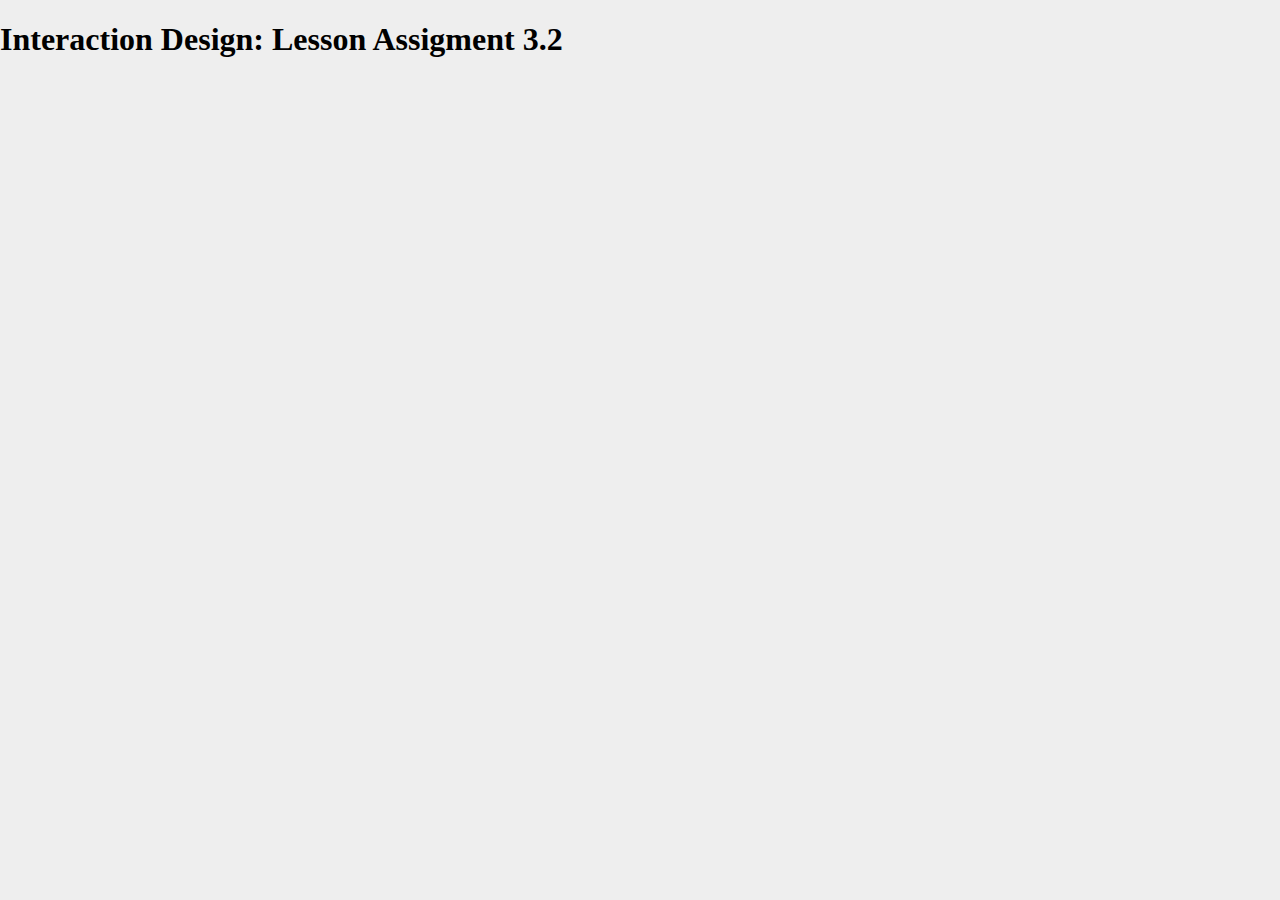
<file: mannuel/index.html>
<!DOCTYPE html>
<html lang="en">
<head>
    <meta charset="UTF-8">
    <meta name="viewport" content="width=device-width, initial-scale=1.0">
    <title>Interaction Design: Lesson Assigment 3.2</title>
    <link rel="stylesheet" href="./css/style.css">
</head>
<body>
    <h1>Interaction Design: Lesson Assigment 3.2</h1>
</body>
</html>
</file>
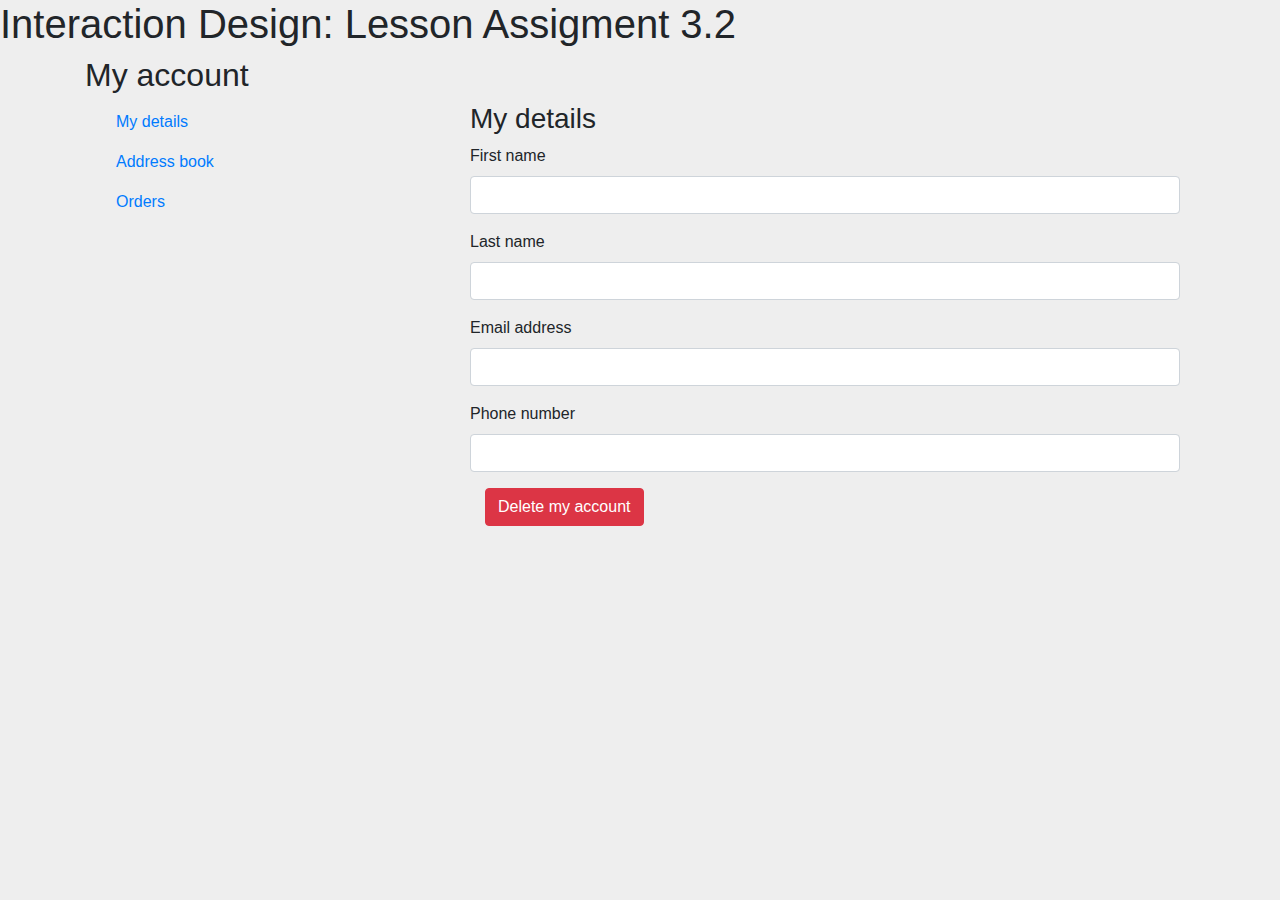
<file: therese/index.html>
<!DOCTYPE html>
<html lang="en">
<head>
    <meta charset="UTF-8">
    <meta name="viewport" content="width=device-width, initial-scale=1.0">
    <title>Interaction Design: Lesson Assigment 3.2</title>
    <link rel="stylesheet" href="https://stackpath.bootstrapcdn.com/bootstrap/4.4.1/css/bootstrap.min.css" integrity="sha384-Vkoo8x4CGsO3+Hhxv8T/Q5PaXtkKtu6ug5TOeNV6gBiFeWPGFN9MuhOf23Q9Ifjh" crossorigin="anonymous">
    <link rel="stylesheet" href="./css/style.css">
</head>
<body>
    <h1>Interaction Design: Lesson Assigment 3.2</h1>
    <div class="container">
        <h2>My account</h2>
        <div class="container">
            <div class="row">
              <div class="col-sm-4">
                <ul class="nav flex-column">
                    <li class="nav-item">
                      <a class="nav-link active" href="#">My details</a>
                    </li>
                    <li class="nav-item">
                      <a class="nav-link" href="#">Address book</a>
                    </li>
                    <li class="nav-item">
                      <a class="nav-link" href="#">Orders</a>
                    </li>
                  </ul>
              </div>
              <div class="col-sm-8">
                  <h3>My details</h3>
                <form>
                    <div class="form-group">
                        <label for="exampleFormControlInput1">First name</label>
                        <input type="text" class="form-control" id="exampleFormControlInput1">
                    </div>
                    <div class="form-group">
                        <label for="exampleFormControlInput1">Last name</label>
                        <input type="text" class="form-control" id="exampleFormControlInput2">
                    </div>
                    <div class="form-group">
                      <label for="exampleFormControlInput1">Email address</label>
                      <input type="email" class="form-control" id="exampleFormControlInput3">
                    </div>
                    <div class="form-group">
                        <label for="exampleFormControlInput1">Phone number</label>
                        <input type="email" class="form-control" id="exampleFormControlInput4">
                    </div>
                  </form>

                    <div class="container">
                        <button type="button" class="btn btn-primary bg-danger" data-toggle="modal" data-target="#staticBackdrop">
                            Delete my account
                        </button>
                        
                        <div class="modal fade" id="staticBackdrop" data-backdrop="static" tabindex="-1" role="dialog" aria-labelledby="staticBackdropLabel" aria-hidden="true">
                            <div class="modal-dialog" role="document">
                            <div class="modal-content">
                                <div class="modal-header">
                                <h5 class="modal-title" id="staticBackdropLabel">Are you sure?</h5>
                                <button type="button" class="close" data-dismiss="modal" aria-label="Close">
                                    <span aria-hidden="true">&times;</span>
                                </button>
                                </div>
                                <div class="modal-body">
                                <p>Are you sure you want to delete your account? This action cannot be undone.</p>
                                </div>
                                <div class="modal-footer">
                                <button type="button" class="btn btn-secondary" data-dismiss="modal">No, cancel</button>
                                <button type="button" class="btn btn-primary bg-danger delete">Yes, delete</button>
                                </div>
                            </div>
                            </div>
                        </div>
                    </div>
                </div>
              </div>
            </div>
          </div>
    </div>

    <script src="https://code.jquery.com/jquery-3.4.1.slim.min.js" integrity="sha384-J6qa4849blE2+poT4WnyKhv5vZF5SrPo0iEjwBvKU7imGFAV0wwj1yYfoRSJoZ+n" crossorigin="anonymous"></script>
    <script src="https://cdn.jsdelivr.net/npm/popper.js@1.16.0/dist/umd/popper.min.js" integrity="sha384-Q6E9RHvbIyZFJoft+2mJbHaEWldlvI9IOYy5n3zV9zzTtmI3UksdQRVvoxMfooAo" crossorigin="anonymous"></script>
    <script src="https://stackpath.bootstrapcdn.com/bootstrap/4.4.1/js/bootstrap.min.js" integrity="sha384-wfSDF2E50Y2D1uUdj0O3uMBJnjuUD4Ih7YwaYd1iqfktj0Uod8GCExl3Og8ifwB6" crossorigin="anonymous"></script>
    <script src="js/script.js">
</body>
</html>
</file>
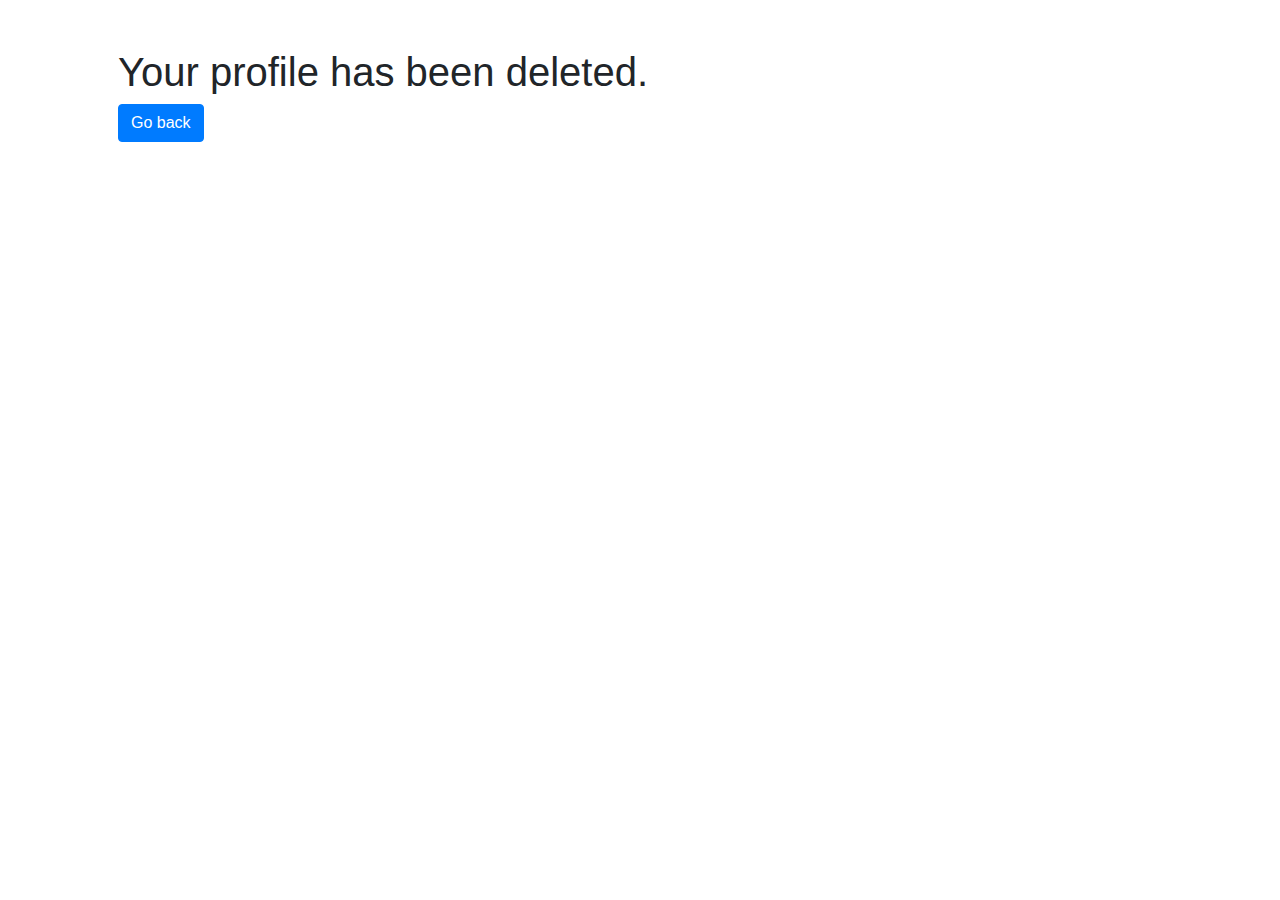
<file: bartek/deleted.html>
<!DOCTYPE html>
<html lang="en">
  <head>
    <!-- Required meta tags -->
    <meta charset="utf-8" />
    <meta
      name="viewport"
      content="width=device-width, initial-scale=1, shrink-to-fit=no"
    />

    <!-- Bootstrap CSS -->
    <link
      rel="stylesheet"
      href="https://stackpath.bootstrapcdn.com/bootstrap/4.4.1/css/bootstrap.min.css"
      integrity="sha384-Vkoo8x4CGsO3+Hhxv8T/Q5PaXtkKtu6ug5TOeNV6gBiFeWPGFN9MuhOf23Q9Ifjh"
      crossorigin="anonymous"
    />

    <title>Hello, world!</title>
  </head>

  <body>
    <div class="container px-5 py-5">
      <h1>Your profile has been deleted.</h1>
      <a href="index.html" class="btn btn-primary">Go back</a>
    </div>

    <!-- Optional JavaScript -->
    <!-- jQuery first, then Popper.js, then Bootstrap JS -->
    <script
      src="https://code.jquery.com/jquery-3.4.1.slim.min.js"
      integrity="sha384-J6qa4849blE2+poT4WnyKhv5vZF5SrPo0iEjwBvKU7imGFAV0wwj1yYfoRSJoZ+n"
      crossorigin="anonymous"
    ></script>
    <script
      src="https://cdn.jsdelivr.net/npm/popper.js@1.16.0/dist/umd/popper.min.js"
      integrity="sha384-Q6E9RHvbIyZFJoft+2mJbHaEWldlvI9IOYy5n3zV9zzTtmI3UksdQRVvoxMfooAo"
      crossorigin="anonymous"
    ></script>
    <script
      src="https://stackpath.bootstrapcdn.com/bootstrap/4.4.1/js/bootstrap.min.js"
      integrity="sha384-wfSDF2E50Y2D1uUdj0O3uMBJnjuUD4Ih7YwaYd1iqfktj0Uod8GCExl3Og8ifwB6"
      crossorigin="anonymous"
    ></script>
  </body>
</html>
</file>
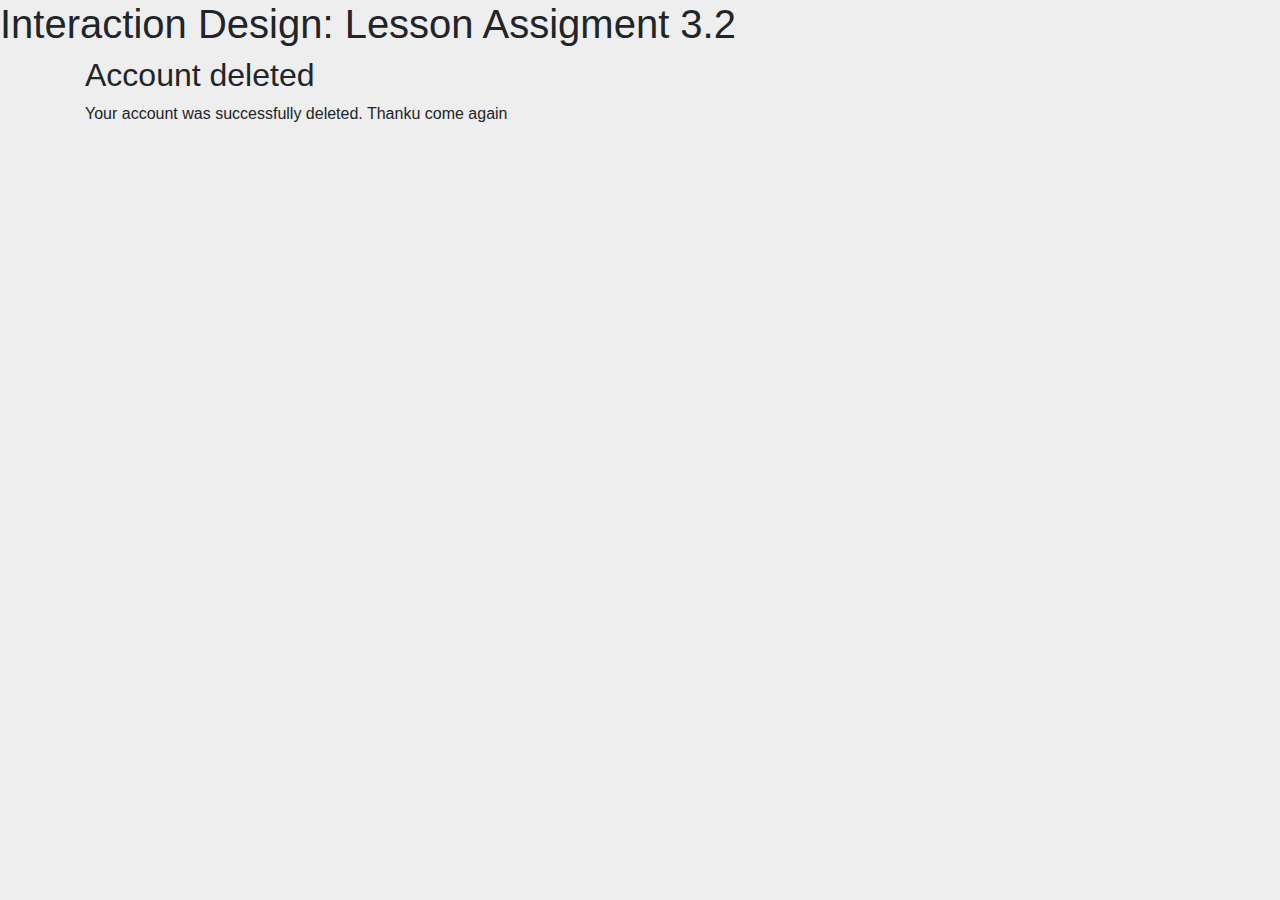
<file: therese/account-deleted.html>
<!DOCTYPE html>
<html lang="en">
<head>
    <meta charset="UTF-8">
    <meta name="viewport" content="width=device-width, initial-scale=1.0">
    <title>Interaction Design: Lesson Assigment 3.2</title>
    <link rel="stylesheet" href="https://stackpath.bootstrapcdn.com/bootstrap/4.4.1/css/bootstrap.min.css" integrity="sha384-Vkoo8x4CGsO3+Hhxv8T/Q5PaXtkKtu6ug5TOeNV6gBiFeWPGFN9MuhOf23Q9Ifjh" crossorigin="anonymous">
    <link rel="stylesheet" href="./css/style.css">
</head>
<body>
    <h1>Interaction Design: Lesson Assigment 3.2</h1>
    <div class="container">
        <h2>Account deleted</h2>
        <p>Your account was successfully deleted. Thanku come again</p>
        <!-- <h2>My account</h2>
        <div class="container">
            <div class="row">
              <div class="col-sm-4">
                <ul class="nav flex-column">
                    <li class="nav-item">
                      <a class="nav-link active" href="#">My details</a>
                    </li>
                    <li class="nav-item">
                      <a class="nav-link" href="#">Address book</a>
                    </li>
                    <li class="nav-item">
                      <a class="nav-link" href="#">Orders</a>
                    </li>
                  </ul>
              </div>
              <div class="col-sm-8">
                    
                </div>
              </div>
            </div> -->
        </div>
    </div>

    <script src="https://code.jquery.com/jquery-3.4.1.slim.min.js" integrity="sha384-J6qa4849blE2+poT4WnyKhv5vZF5SrPo0iEjwBvKU7imGFAV0wwj1yYfoRSJoZ+n" crossorigin="anonymous"></script>
    <script src="https://cdn.jsdelivr.net/npm/popper.js@1.16.0/dist/umd/popper.min.js" integrity="sha384-Q6E9RHvbIyZFJoft+2mJbHaEWldlvI9IOYy5n3zV9zzTtmI3UksdQRVvoxMfooAo" crossorigin="anonymous"></script>
    <script src="https://stackpath.bootstrapcdn.com/bootstrap/4.4.1/js/bootstrap.min.js" integrity="sha384-wfSDF2E50Y2D1uUdj0O3uMBJnjuUD4Ih7YwaYd1iqfktj0Uod8GCExl3Og8ifwB6" crossorigin="anonymous"></script>
    <script src="js/script.js">
</body>
</html>
</file>
<file: mannuel/css/style.css>
body {
    margin: 0;
    background-color: #eeeeee;
}
</file>
<file: therese/css/style.css>
body {
    margin: 0;
    background-color: #eeeeee;
}

.bg-danger {
    border-color: #dc3545!important;
}
</file>
